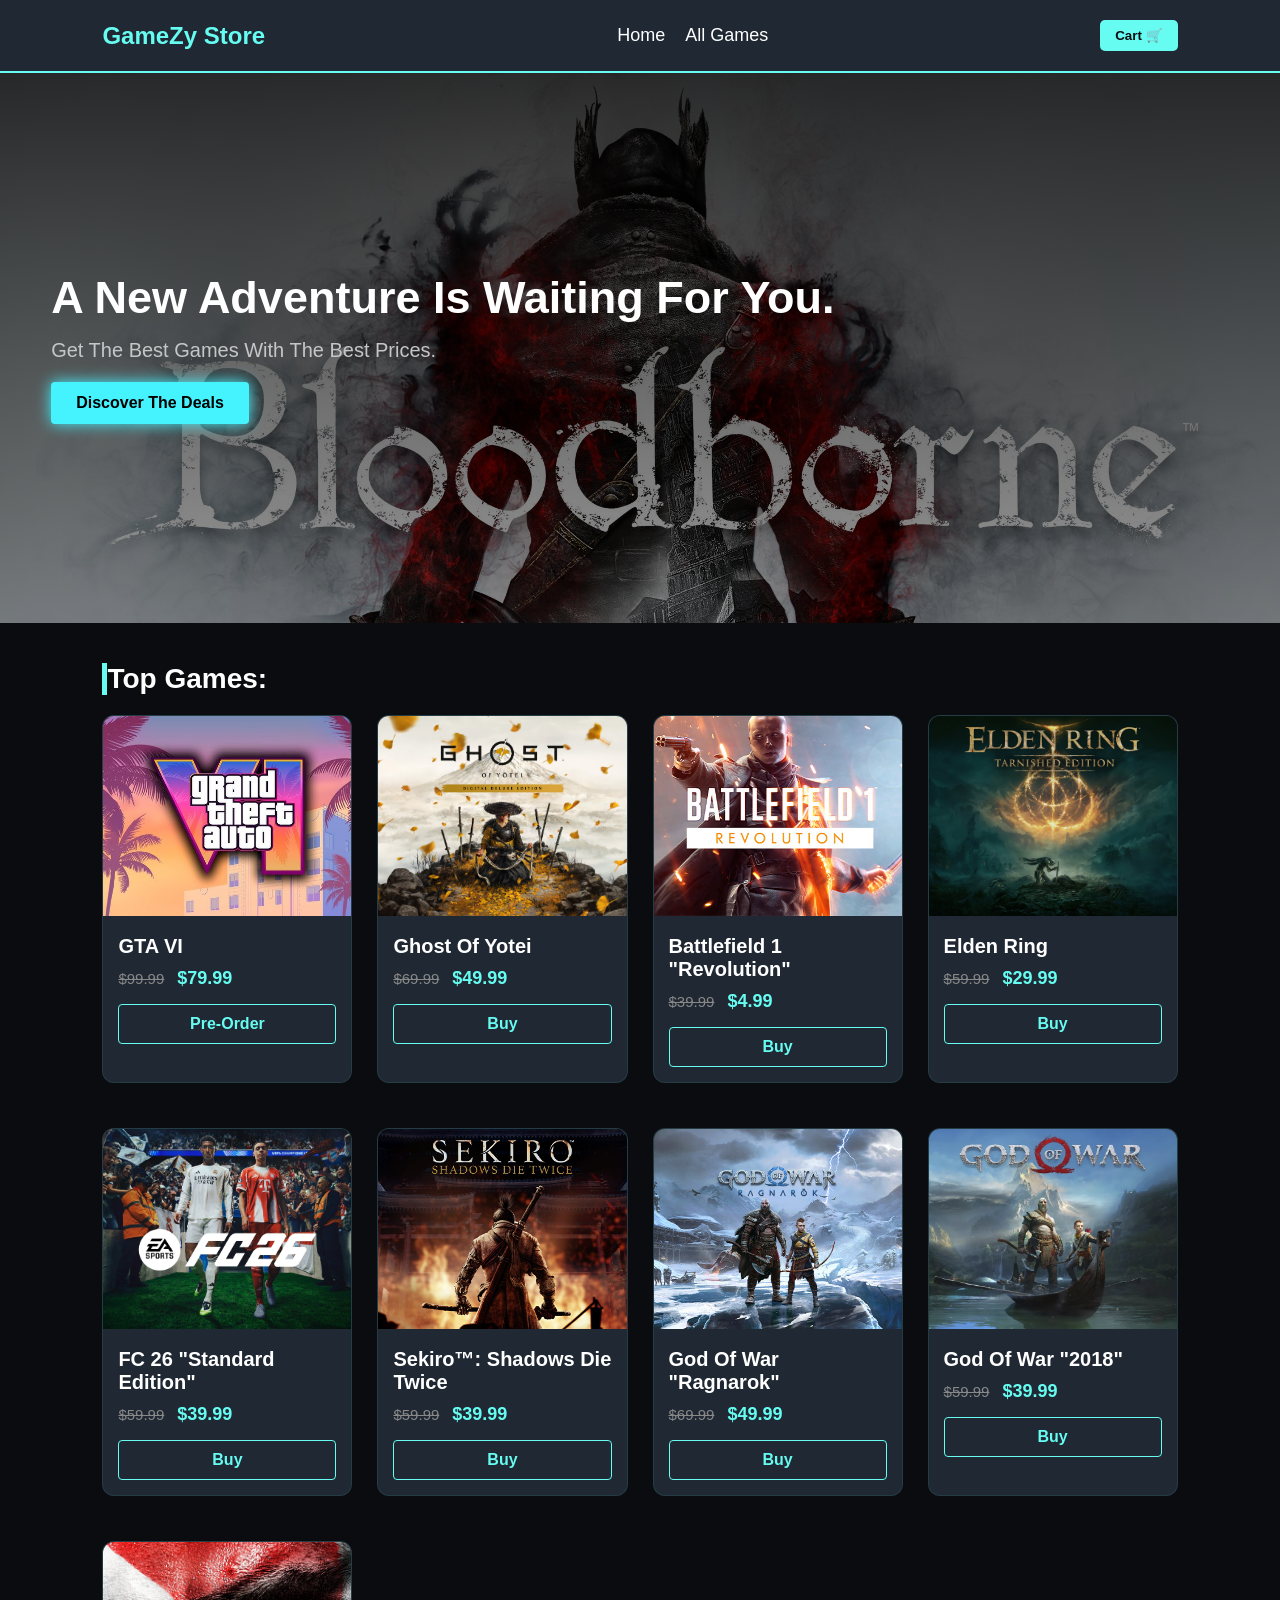
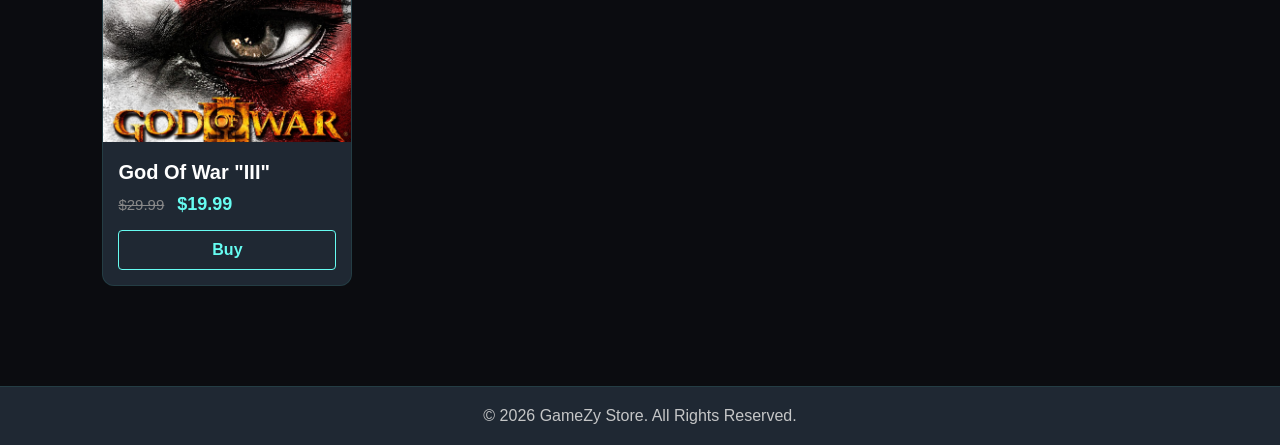
<file: index.html>
<!DOCTYPE html>
<html lang="en" dir="ltr">
<head>
    <meta charset="UTF-8">
    <meta name="viewport" content="width=device-width, initial-scale=1.0">
    <title>GameZy Store</title>
    <link rel="stylesheet" href="style.css">
</head>
<body> 
    <header>
        <div class="logo">GameZy Store</div>
        <nav>
            <ul>
                <li><a href="#">Home</a></li>
                <li><a href="#deals">All Games</a></li>
            </ul>
        </nav>
        <button class="cart-btn">Cart 🛒</button>
    </header>

    <section class="hero">
        <h1>A New Adventure Is Waiting For You.</h1>
        <p>Get The Best Games With The Best Prices.</p>
        <a href="#deals" class="btn-main">Discover The Deals</a>
    </section>

    <section class="games-section" id="deals">
        <h2 class="section-title">Top Games:</h2>
        
        <div class="games-grid">
            
            <div class="game-card">
                <img src="images/GTA 6.jpg" alt="GTA VI">
                <div class="game-info">
                    <h3 class="game-title">GTA VI</h3>
                    <div class="game-price"><span class="old-price">$99.99</span> $79.99</div>
                    <a href="#" class="btn-buy">Pre-Order</a>
                </div>
            </div>

            <div class="game-card">
                <img src="images/ghost of yoteiii.avif" alt="Ghost Of Yotei">
                <div class="game-info">
                    <h3 class="game-title">Ghost Of Yotei</h3>
                    <div class="game-price"><span class="old-price">$69.99</span> $49.99</div>
                    <a href="#" class="btn-buy">Buy</a>
                </div>
            </div>

            <div class="game-card">
                <img src="images/BF1.jpg" alt="Battlefield 1">
                <div class="game-info">
                    <h3 class="game-title">Battlefield 1 "Revolution"</h3>
                    <div class="game-price"><span class="old-price">$39.99</span> $4.99</div>
                    <a href="#" class="btn-buy">Buy</a>
                </div>
            </div> 

            <div class="game-card">
                <img src="images/elden ringgggg.jpg" alt="Elden Ring">
                <div class="game-info">
                    <h3 class="game-title">Elden Ring</h3>
                    <div class="game-price"><span class="old-price">$59.99</span> $29.99</div>
                    <a href="#" class="btn-buy">Buy</a> 
                </div>
            </div> 

            <div class="game-card">
                <img src="images/fc.jpg" alt="FC 26">
                <div class="game-info">
                    <h3 class="game-title">FC 26 "Standard Edition"</h3>
                    <div class="game-price"><span class="old-price">$59.99</span> $39.99</div>
                    <a href="#" class="btn-buy">Buy</a> 
                </div>
            </div> 

            <div class="game-card">
                <img src="images/sekiro.jpg" alt="Sekiro">
                <div class="game-info">
                    <h3 class="game-title">Sekiro™: Shadows Die Twice</h3>
                    <div class="game-price"><span class="old-price">$59.99</span> $39.99</div>
                    <a href="#" class="btn-buy">Buy</a> 
                </div>
            </div>

            <div class="game-card">
                <img src="images/GOW Rag.jpg" alt="GOW Ragnarok">
                <div class="game-info">
                    <h3 class="game-title">God Of War "Ragnarok"</h3>
                    <div class="game-price"><span class="old-price">$69.99</span> $49.99</div>
                    <a href="#" class="btn-buy">Buy</a> 
                </div>
            </div>

            <div class="game-card">
                <img src="images/GOW 4.webp" alt="GOW 2018">
                <div class="game-info">
                    <h3 class="game-title">God Of War "2018"</h3>
                    <div class="game-price"><span class="old-price">$59.99</span> $39.99</div>
                    <a href="#" class="btn-buy">Buy</a>
                    </div>
            </div> 

            <div class="game-card">
                <img src="images/GOW 3.jpg" alt="GOW III">
                <div class="game-info">
                    <h3 class="game-title">God Of War "III"</h3>
                    <div class="game-price"><span class="old-price">$29.99</span> $19.99</div>
                    <a href="#" class="btn-buy">Buy</a> 
                </div>
            </div>

        </div>
    </section>

    <footer>
        <p>© 2026 GameZy Store. All Rights Reserved.</p>
    </footer>
</body>
</html>
</file>
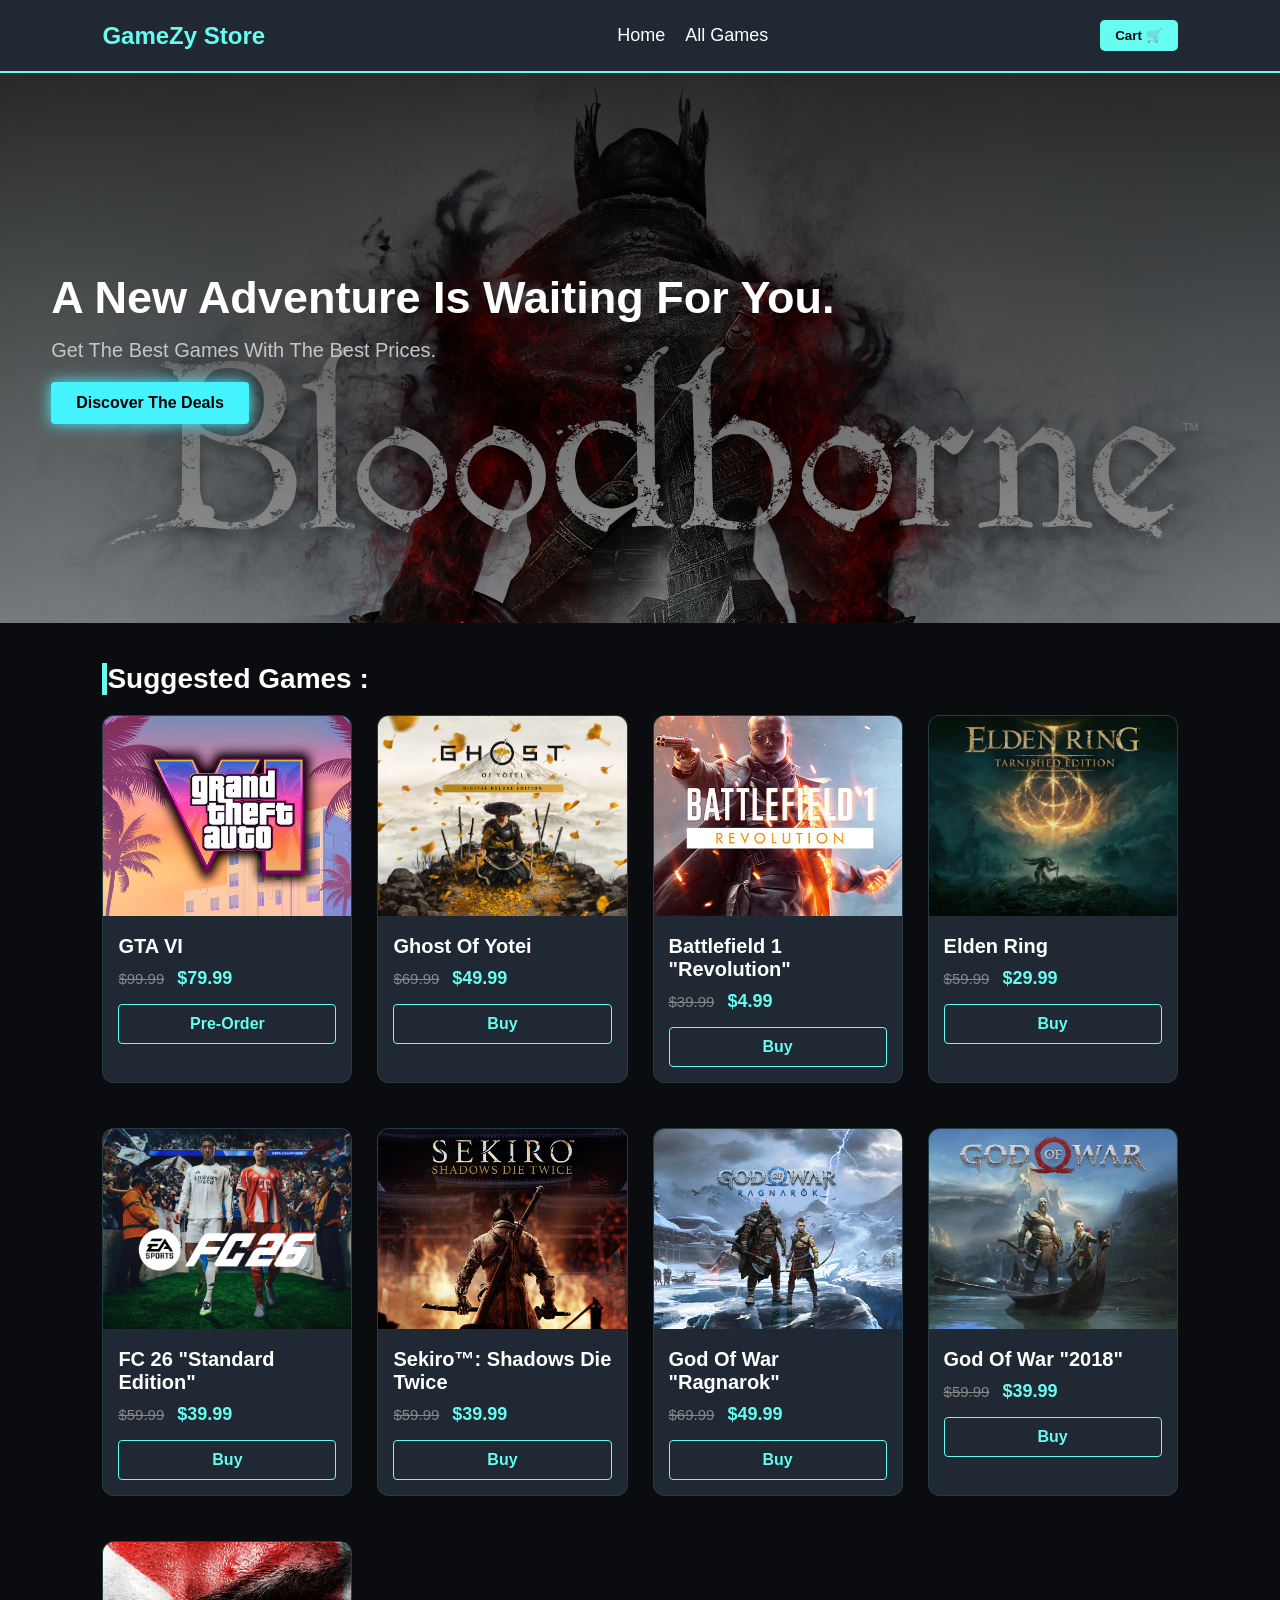
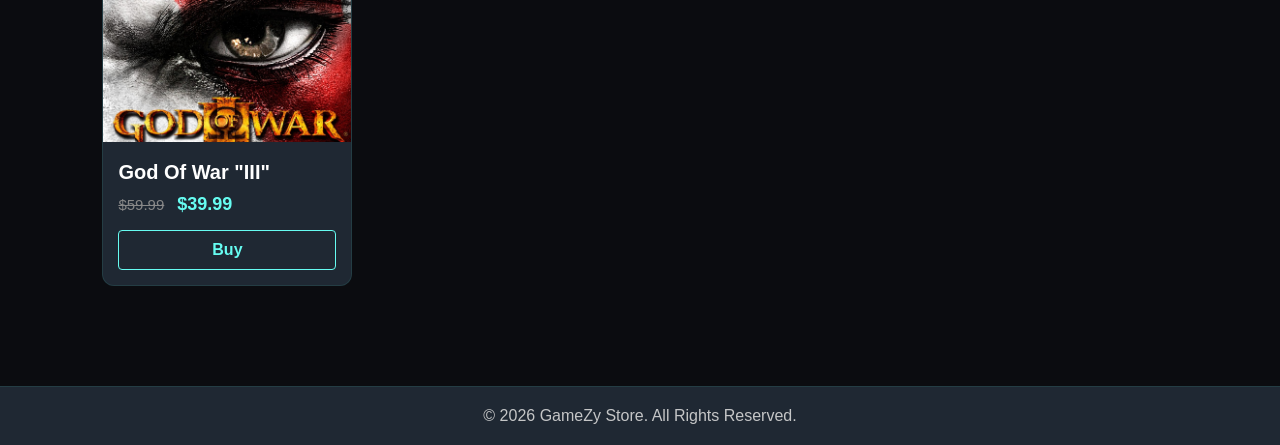
<file: index2.html>
<!DOCTYPE html>
<html lang="en" dir="ltr">
<head>
    <meta charset="UTF-8">
    <meta name="viewport" content="width=device-width, initial-scale=1.0">
    <title>GameZy Store</title>
    <link rel="stylesheet" href="style.css">
</head>
<body> <header>
        <div class="logo">GameZy Store</div>
        <nav>
            <ul>
                <li><a href="#">Home</a></li>
                <li><a href="#deals">All Games</a></li>
            </ul>
        </nav>
        <button class="cart-btn">Cart 🛒</button>
    </header>

    <section class="hero">
        <h1>A New Adventure Is Waiting For You.</h1>
        <p>Get The Best Games With The Best Prices.</p>
        <a href="#deals" class="btn-main">Discover The Deals</a>
    </section>

    <section class="games-section" id="deals">
        <h2 class="section-title">Suggested Games :</h2>
        
        <div class="games-grid">
            
            <div class="game-card">
                <img src="images/GTA 6.jpg" alt="GTA VI">
                <div class="game-info">
                    <h3 class="game-title">GTA VI</h3>
                    <div class="game-price"><span class="old-price">$99.99</span> $79.99</div>
                    <a href="#" class="btn-buy">Pre-Order</a>
                </div>
            </div>

            <div class="game-card">
                <img src="images/ghost of yoteiii.avif" alt="Ghost Of Yotei">
                <div class="game-info">
                    <h3 class="game-title">Ghost Of Yotei</h3>
                    <div class="game-price"><span class="old-price">$69.99</span> $49.99</div>
                    <a href="#" class="btn-buy">Buy</a>
                </div>
            </div>

            <div class="game-card">
                <img src="images/BF1.jpg" alt="Battlefield 1">
                <div class="game-info">
                    <h3 class="game-title">Battlefield 1 "Revolution"</h3>
                    <div class="game-price"><span class="old-price">$39.99</span> $4.99</div>
                    <a href="#" class="btn-buy">Buy</a>
                </div>
            </div> 

            <div class="game-card">
                <img src="images/elden ringgggg.jpg" alt="Elden Ring">
                <div class="game-info">
                    <h3 class="game-title">Elden Ring</h3>
                    <div class="game-price"><span class="old-price">$59.99</span> $29.99</div>
                    <a href="#" class="btn-buy">Buy</a> 
                </div>
            </div> 

            <div class="game-card">
                <img src="images/fc.jpg" alt="FC 26">
                <div class="game-info">
                    <h3 class="game-title">FC 26 "Standard Edition"</h3>
                    <div class="game-price"><span class="old-price">$59.99</span> $39.99</div>
                    <a href="#" class="btn-buy">Buy</a> 
                </div>
            </div> 

            <div class="game-card">
                <img src="images/sekiro.jpg" alt="Sekiro">
                <div class="game-info">
                    <h3 class="game-title">Sekiro™: Shadows Die Twice</h3>
                    <div class="game-price"><span class="old-price">$59.99</span> $39.99</div>
                    <a href="#" class="btn-buy">Buy</a> 
                </div>
            </div> 

            <div class="game-card">
                <img src="images/GOW Rag.jpg" alt="GOW Ragnarok">
                <div class="game-info">
                    <h3 class="game-title">God Of War "Ragnarok"</h3>
                    <div class="game-price"><span class="old-price">$69.99</span> $49.99</div>
                    <a href="#" class="btn-buy">Buy</a> 
                </div>
            </div>
            <div class="game-card">
                <img src="images/GOW 4.webp" alt="GOW 2018">
                <div class="game-info">
                    <h3 class="game-title">God Of War "2018"</h3>
                    <div class="game-price"><span class="old-price">$59.99</span> $39.99</div>
                    <a href="#" class="btn-buy">Buy</a> 
                </div>
            </div> 

            <div class="game-card">
                <img src="images/GOW 3.jpg" alt="GOW III">
                <div class="game-info">
                    <h3 class="game-title">God Of War "III"</h3>
                    <div class="game-price"><span class="old-price">$59.99</span> $39.99</div>
                    <a href="#" class="btn-buy">Buy</a> 
                </div>
            </div>

        </div>
    </section>

    <footer>
        <p>© 2026 GameZy Store. All Rights Reserved.</p>
    </footer>

</body>
</html>
</file>
<file: style.css>
/* تصفير المسافات الافتراضية وحركة النزول السلس */
html {
    scroll-behavior: smooth; /* هاي الخاصية الي تخلي النزول ناعم وسلس */
}

* {
    margin: 0;
    padding: 0;
    box-sizing: border-box;
    font-family: 'Segoe UI', Tahoma, Geneva, Verdana, sans-serif;
}

/* الألوان العامة للموقع (Gaming Dark Mode) */
body {
    background-color: #0b0c10;
    color: #ffffff;
}

/* الهيدر */
header {
    background-color: #1f2833;
    display: flex;
    justify-content: space-between;
    align-items: center;
    padding: 20px 8%;
    border-bottom: 2px solid #66fcf1;
}

.logo {
    color: #66fcf1;
    font-size: 24px;
    font-weight: bold;
}

nav ul {
    list-style: none;
    display: flex;
}

nav ul li {
    margin-left: 20px;
}

nav ul li a {
    color: #ffffff;
    text-decoration: none;
    font-size: 18px;
    transition: 0.3s;
}

nav ul li a:hover {
    color: #66fcf1;
}

.cart-btn {
    background-color: #66fcf1;
    color: #0b0c10;
    border: none;
    padding: 8px 15px;
    border-radius: 5px;
    cursor: pointer;
    font-weight: bold;
}

/* البانر الرئيسي */
.hero {
    background: linear-gradient(rgba(0,0,0,0.8), rgba(0,0,0,0.4)), url('blod.jpg') ;
    height: 550px;
    display: flex;
    flex-direction: column;
    justify-content: center;
    align-items: flex-start;
    padding: 0 4%;
    background-size: cover;
    background-position: center top;
    background-color: #161920;
}

.hero h1 {
    font-size: 45px;
    margin-bottom: 15px;
    color: #ffffff;
}

.hero p {
    font-size: 20px;
    color: #c5c6c7;
    margin-bottom: 20px;
}

.btn-main {
    background-color: #45f3ff;
    color: #000;
    padding: 12px 25px;
    text-decoration: none;
    font-weight: bold;
    border-radius: 4px;
    box-shadow: 0 0 15px #45f3ff;
}

/* قسم الألعاب */
.games-section {
    padding: 40px 8%;
}

.section-title {
    font-size: 28px;
    margin-bottom: 20px;
    border-left: 5px solid #66fcf1;
    padding-right: 10px;
}

/* شبكة عرض الألعاب (Grid) */
.games-grid {
    display: grid;
    grid-template-columns: repeat(auto-fit, minmax(250px, 1fr));
    gap: 25px;
}

/* كارت اللعبة */
.game-card {
    background-color: #1f2833;
    border-radius: 8px;
    overflow: hidden;
    border: 1px solid #45c4b022;
    transition: transform 0.3s;
    margin-bottom: 20px;
    border-radius: 12px;
}

.game-card:hover {
    transform: translateY(-5px);
    border-color: #66fcf1;
}

.game-card img {
    width: 100%;
    height: 200px;
    object-fit: cover;
}

.game-info {
    padding: 15px;
}

.game-title {
    font-size: 20px;
    margin-bottom: 10px;
}

.game-price {
    color: #66fcf1;
    font-size: 18px;
    font-weight: bold;
    margin-bottom: 15px;
}

/* التنسيق الجديد الخاص بالشخط على السعر القديم */
.old-price {
    text-decoration: line-through;
    color: #888888; /* سويته رمادي حتى يبرز السعر الجديد الملون */
    font-size: 15px;
    margin-right: 8px;
    font-weight: normal;
}

/* زر الشراء */
.btn-buy {
    display: block;
    text-align: center;
    background-color: #1f2833;
    color: #66fcf1;
    border: 1px solid #66fcf1;
    padding: 10px;
    text-decoration: none;
    border-radius: 4px;
    font-weight: bold;
    transition: 0.3s;
}

.btn-buy:hover {
    background-color: #66fcf1;
    color: #0b0c10;
}

/* الفوتر */
footer {
    background-color: #1f2833;
    text-align: center;
    padding: 20px;
    margin-top: 40px;
    border-top: 1px solid #45c4b022;
    color: #c5c6c7;
}
</file>
